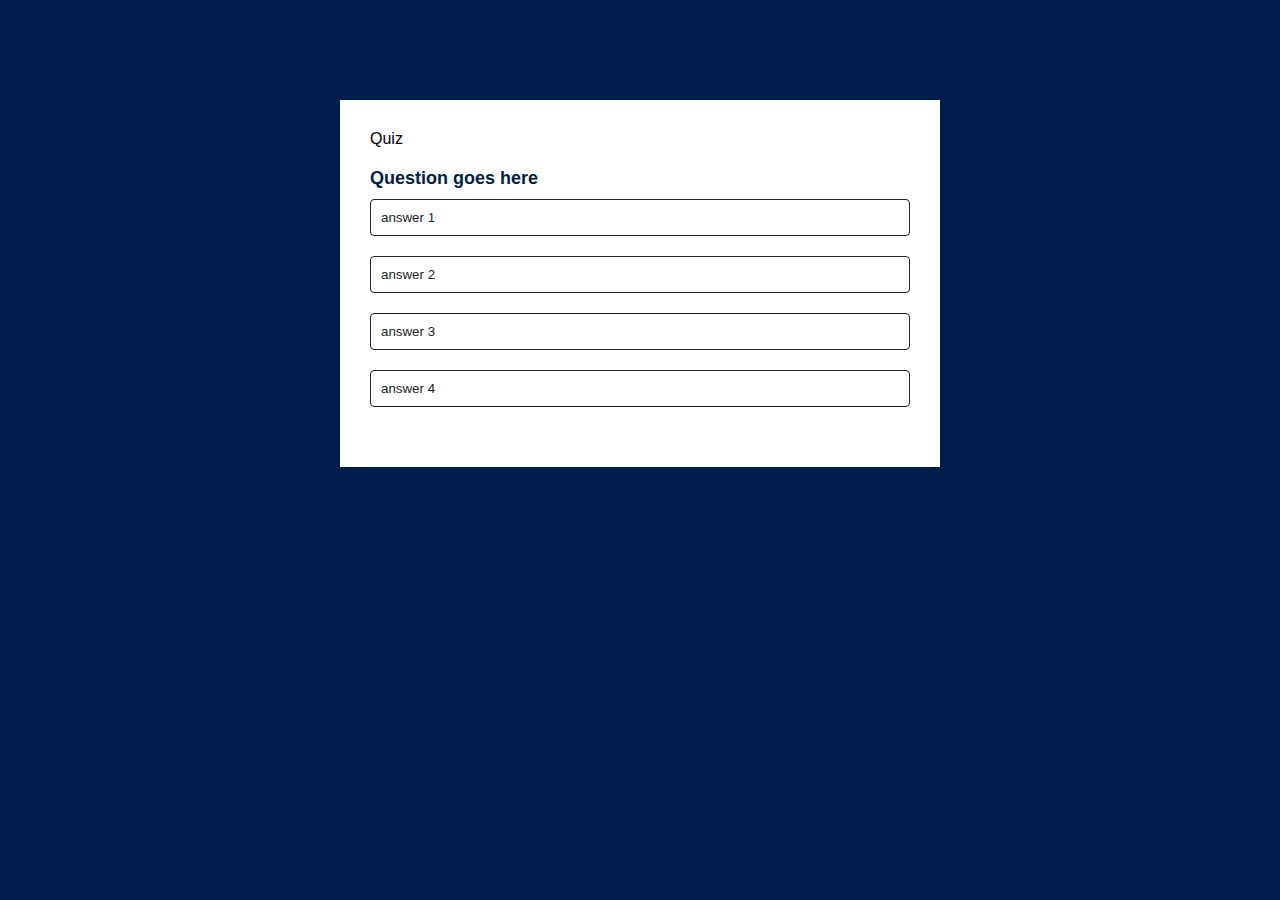
<file: HTML QUIZ/index.html>
<!DOCTYPE html>
<html lang="en">
<head>
    <meta charset="UTFF-8">
    <meta name="viewport" content="widith=device-width, initial-scale=1.0">
    <title>Quiz</title>
    <link rel="stylesheet" href="style.css"/>
</head>
<body>
   <div class="app"
     <h1>Quiz</h1>
    <div class="quiz">
        <h2 id="question">Question goes here</h2>
        <div id="answer-buttons">
            <button class="btn">answer 1</button>
            <button class="btn">answer 2</button>
            <button class="btn">answer 3</button>
            <button class="btn">answer 4</button>
        </div>
        <button id="next-btn">Next</button>
    </div>
    <script src="script.js"></script>
   </div>
</body>


</html>
</file>
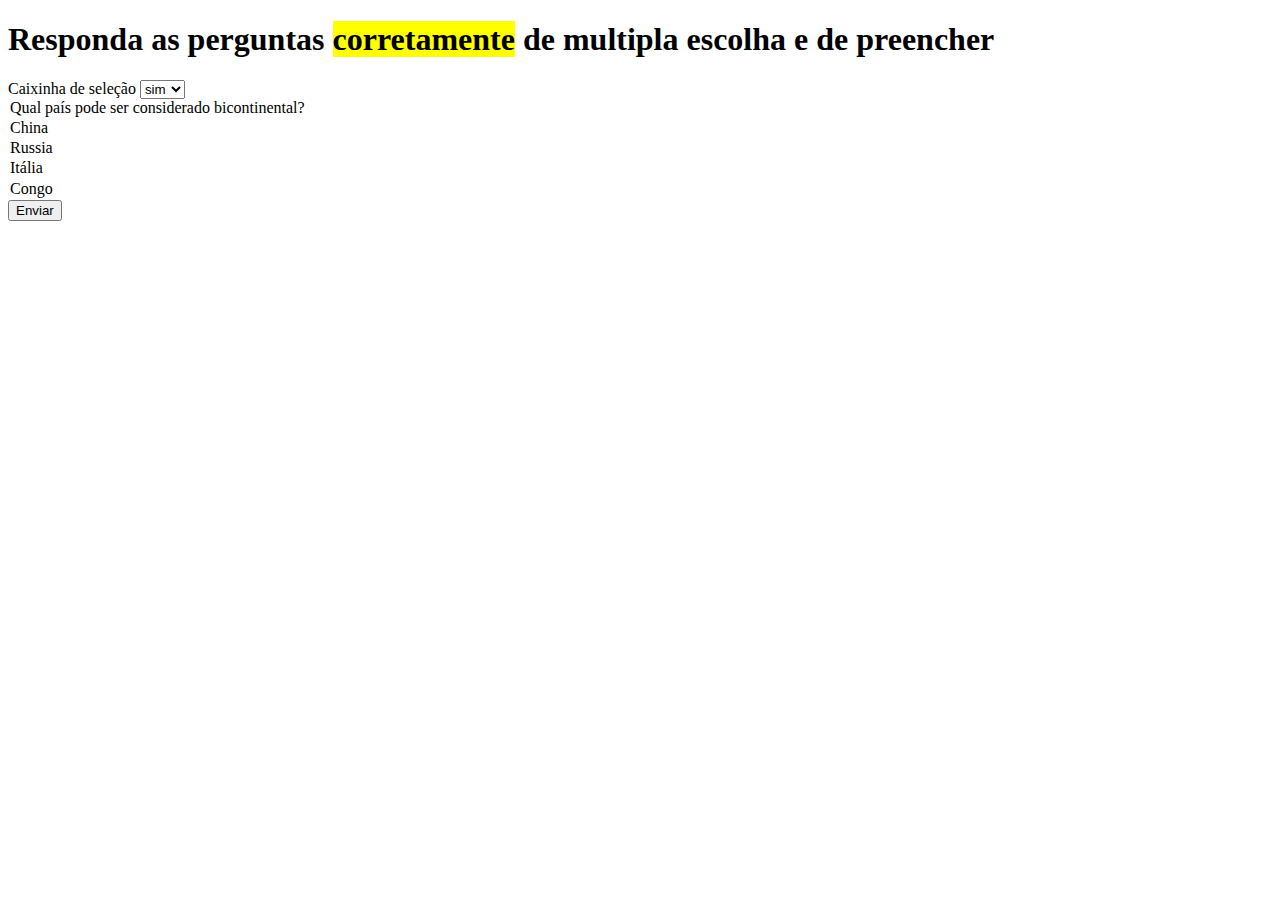
<file: HTML VSCODE/index.html>
<!DOCTYPE html> 
 <head> 
  <title>Perguntas e Respostas</title>
  <meta name="description" content="Teste seus conhecimentos">
  <meta name="author" content="Thiago Esmago">
 </header>
   <body>
  
<h1>Responda as perguntas <mark>corretamente</mark> de multipla escolha e de preencher</h1>

<label>Caixinha de seleção</a>
   <select name="seleção">
    <option value="sim">sim</option>
    <option value="não">não</option>

<form>
  <select name="País">
    <option value="">Qual país pode ser considerado bicontinental?</option>
    <option value="China">China</option>
    <option value="Russia">Russia</option>
    <option value="Itália">Itália</option>
    <option value="Congo">Congo</option>
  </select>
  <button type="submit">Enviar</button>
</form>

   </body>
</file>
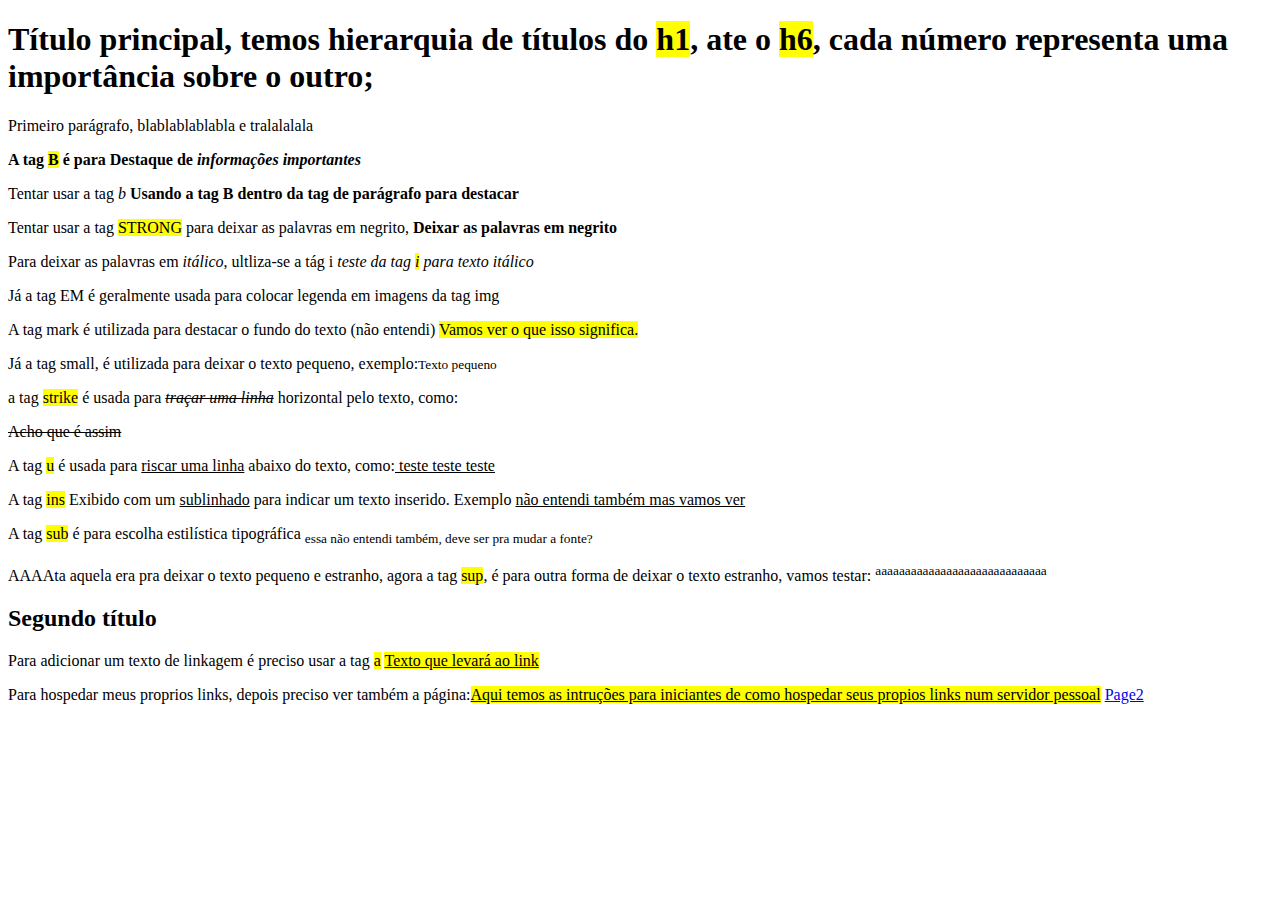
<file: HTML/index.html>
<!DOCTYPE html> 
 <head> 
  <title> Título da página </title>
  <meta charset="UTF-8">
  <meta name="description" content="Descrição da página. Contendo, normalmente, até duas frases>
  <meta name="author" content="Thiago Esmago">
 </header>
   <body>
     <h1>Título principal, temos hierarquia de títulos do <mark>h1</mark>, ate o <mark>h6</mark>, cada número representa uma importância sobre o outro;</h1>
       <P>Primeiro parágrafo, blablablablabla e tralalalala</P>
       <b>A tag <mark>B</mark> é para Destaque de <i>informações importantes</i></b>
       <p>Tentar usar a tag <i>b</i> <b>Usando a tag B dentro da tag de parágrafo para destacar</b></p>
       <p>Tentar usar a tag <mark>STRONG</mark> para deixar as palavras em negrito, <strong>Deixar as palavras em negrito</strong></p>
       <p>Para deixar as palavras em <i>itálico</i>, ultliza-se a tág i <i>
       teste da tag <mark>i</mark> para texto itálico</i></p>
       <p>Já a tag EM é geralmente usada para colocar legenda em imagens da tag img</p>
       <p>A tag mark é utilizada para destacar o fundo do texto (não entendi) <mark>Vamos ver o que isso significa.</mark></p>
       <p>Já a tag small, é utilizada para deixar o texto pequeno, exemplo:<small>Texto pequeno</small></p>
       <p>a tag <mark>strike</mark> é usada para <strike><i>traçar uma linha</i></strike> horizontal pelo texto, como:</p>
       <strike>Acho que é assim</strike>
       <p>A tag <mark>u</mark> é usada para <u>riscar uma linha</u> abaixo do texto, como:<u> teste teste teste</u></p>
       <p>A tag <mark>ins</mark> Exibido com um <ins>sublinhado</ins> para indicar um texto inserido. Exemplo <ins>não entendi também mas vamos ver</ins></p>
       <p>A tag <mark>sub</mark> é para escolha estilística tipográfica <sub> essa não entendi também, deve ser pra mudar a fonte?</sub></p>
       <p>AAAAta aquela era pra deixar o texto pequeno e estranho, agora a tag <mark>sup</mark>, é para outra forma de deixar o texto estranho, vamos testar: <sup>aaaaaaaaaaaaaaaaaaaaaaaaaaaaa</sup></p>
        <h2>Segundo título</h2>
        <p>Para adicionar um texto de linkagem é preciso usar a tag <mark> a</mark>
        <a href="https://palavradodia.com/2013/09/02/qualquer-ou-quaisquer/"><mark>Texto que levará ao link</mark></a>
        <p>Para hospedar meus proprios links, depois preciso ver também a página:<a href="https://html.com/web-hosting/"><mark>Aqui temos as intruções para iniciantes de como hospedar seus propios links num servidor pessoal</mark></a>
        	<a href="page2.html" target="_self">Page2</a>

   </body>

      </body>
</file>
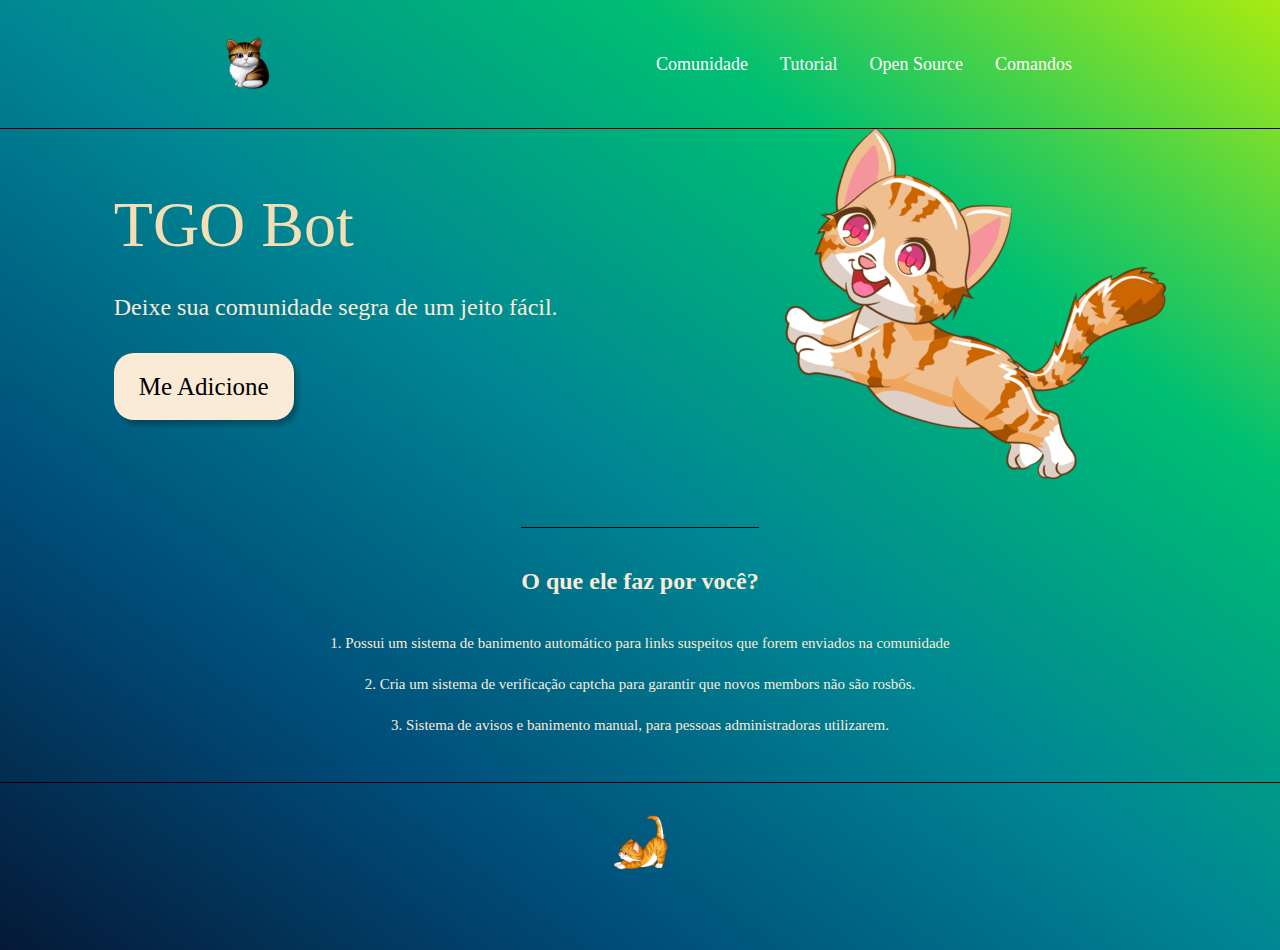
<file: Landing page/index.html>
<!DOCTYPE html>
<html lang="pt-BR">
<head>
    <meta charset="UTF-8">
    <meta name="viewport" content="width=device-width, initial-scale=1.0">
    <title>Tgo bot - Landing Page</title>
    <meta name="description" content="Bot para modera e deixara a sua comunidade mais organizada">
    <link rel="stylesheet" type="text/css" href="style.css"
</head>
<body>
   <header class="cabecalho">
        <img classh="cabecalho-imagem" src="Logo.png" alt="Logo" width="80" height="80">
        <nav class="cabecalho-menu">
            <a class="cabecalho-menu-item" href="https://www.youtube.com/watch?v=GfTyG3A4klg">Comunidade</a>
            <a class="cabecalho-menu-item" href="https://www.youtube.com/watch?v=XhflnGpsvsQ">Tutorial</a>
            <a class="cabecalho-menu-item" href="https://www.youtube.com/watch?v=l3JnAtROUMw&pp=ygUUZGFkZSBjb3VudHkgZHJlYW1pbmc%3D">Open Source</a>
            <a class="cabecalho-menu-item" href="https://i.pinimg.com/736x/6b/e1/35/6be135353abfddf4e20f6f20465f0677.jpg">Comandos</a>
        </nav>
   </header>

    <main class="conteudo">

              <section class="conteudo-principal">
                        <div class="conteudo-principal-escrito">
                            <h1 class="conteudo-principal-escrito-titulo">TGO Bot</h1>
                            <h2 class="conteudo-principal-escrito-subtitulo">Deixe sua comunidade segra de um jeito fácil.</h2>
                            <button class="conteudo-principal-escrito-botao">Me Adicione</button>
                        </div>
                        <img classh="conteudo-principal-imagem" src="TGO.BOT.png" alt="Imagen TGO BOT">
              </section> 
                    
              <section class="conteudo-secundario">
                    <h3 class="conteudo-secundario-titulo"><strong>O que ele faz por você?</strong></h3>
                    <p class="conteudo-secundario-paragrafo">1. Possui um <strong>sistema de banimento</strong> automático para links suspeitos que forem enviados na comunidade</p>
                    <p class="conteudo-secundario-paragrafo">2. Cria um sistema de <strong>verificação captcha</strong> para garantir que novos membors não são rosbôs.</p>
                    <p class="conteudo-secundario-paragrafo">3. Sistema de avisos e <strong>banimento manual</strong>, para pessoas administradoras utilizarem.</p>
              </section>
    </main>

    <footer class="rodape">
        <img class="rodape-imagem" src="footer.png" alt="footer"> 
    </footer>
</body>
</html>
</file>
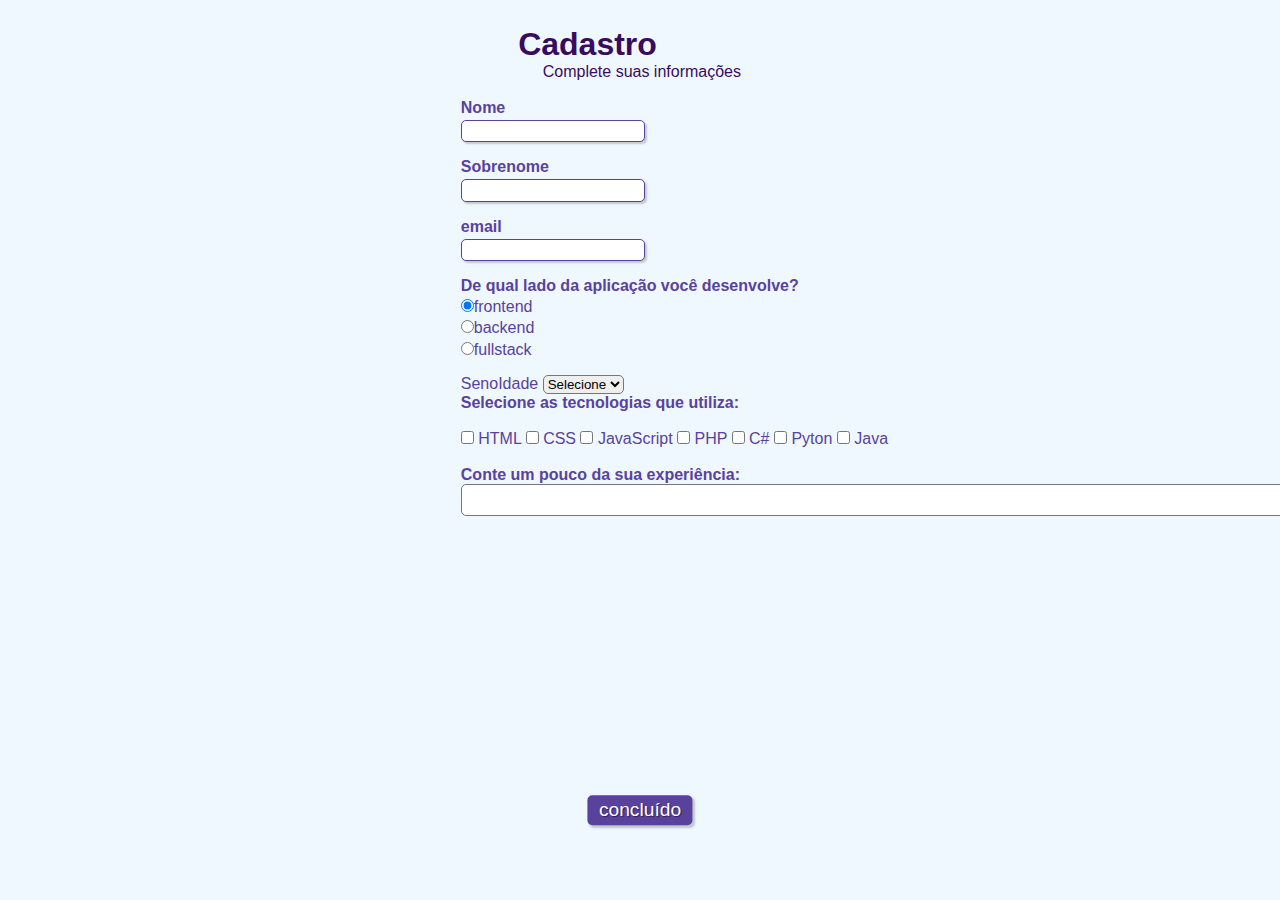
<file: FOrmulário HTML CSS/formulario.html>
<!DOCTYPE html>
<html lang="en">
<head>
    <meta charset="UTF-8">
    <meta name="viewport" content="width=device-width, initial-scale=1.0">
    <link rel="stylesheet" type="text/css" href="formulario.css" media="screen">
    <title>Cadatro</title>
</head>
<body>
    
    <div>
        <h1 id="titulo">Cadastro</h1>
            <p id="subtitulo">Complete suas informações</p>
            <br>

    <form>
        <fieldset class="group">
            <div class="campo">
                <label for="nome"><strong>Nome</strong></label>
                <input type="text" name="nome" id="nome" required>
            </div>
            
            <div class="campo">
                <label for="sobrenome"><strong>Sobrenome</strong></label>
                <input type="text" name="sobrenome" id="sobrenome" required>
            </div>

            <div class="campo">
                <label for="email"><strong>email</strong></label>
                <input type="email" name="email" id="email" required>
            </div>
        </fieldset>
    </form>        
    </div>

    <div class="campo">
        <label><strong>De qual lado da aplicação você desenvolve?</strong></label>
        <label>
            <input type="radio" name="devweb" value="frontend"checked>frontend
        </label>
        <label>
            <input type="radio" name="devweb" value="backend">backend
        </label>
        <label>
            <input type="radio" name="devweb" value="fullstack">fullstack
        </label>    
    </div>
    <div>
        <label for="senioridade">SenoIdade</label>
        <select id="senioridade">
            <option selected disabled value="">Selecione</option>
                <option>Junior</option>
                <option>Pleno</option>
                <option>Senior</option>
        </select>
    </div>
    
    <fieldset class="group">
        <div>
            <label><strong>Selecione as tecnologias que utiliza:</strong></label><br><br>
            <input type="checkbox" id="tecnologia1" name='tecnologia1' value="HTML">
            <label for="tecnologia1">HTML</label>
            <input type="checkbox" id="tecnologia2" name="tecnologia2" value="CSS">
            <label for="tecnologia2">CSS</label>
            <input type="checkbox" id="tecnologia3" name="tecnologia3" value="Javascript">
            <label for="tecnologia3">JavaScript</label>
            <input type="checkbox" id="tecnologia4" name="tecnologi4" value="PHP">
            <label for="tecnologia4">PHP</label>
            <input type="checkbox" id="tecnoliga5" name="tecnologia5" value="C#">
            <label for="tecnologia5">C#</label>
            <input type="checkbox" id="tecnoliga6" name="tecnologia6" value="Pyton">
            <label for="tecnologia6">Pyton</label>
            <input type="checkbox" id="tecnologia7" name="tecnologia6" value="Java">
            <label for="tecnologia7">Java</label>
        </div>
    </fieldset>
    
    <div>
        <br>
        <label><strong>Conte um pouco da sua experiência:</strong></label>
        <textarea row="6" style="width: 25cm;" id="experiencia" name="experiencia"></textarea>
    </div>

    <button class="botao" type="submit">concluído</button>

</html>
</file>
<file: HTML QUIZ/style.css>
*{
 margin: 0;
 padding: 0;
font-family: "poppins", sans-serif;
box-sizing: border-box;
 }
 body{
    background: #001e4d;
 }
 .app {
    background: #fff;
    width: 90%;
    max-width: 600px;
    margin: 100px auto 0;
    padding: 30px;
 }

 .app h1 {
    font-weight: 25px;
    color: #001e4d;
    font-weight: 600;
    border-bottom: 1px solid #333;
    padding-bottom: 30px;
 }
 .quiz { 
    padding: 20px 0;
 }

 .quiz h2 {
    font-size: 18px;
    color:#001e4d;
    font-weight: 600;
 }

.btn {
    background: #fff;
    color: #222;
    font-weight: 500;
    width: 100%;
    border: 1px solid #222;
    padding: 10px;
    margin: 10px 0;
    text-align: left;
    border-radius: 4px;
    cursor: pointer;
    transition: all 0.3s;
}
.btn:hover:not([disabled]) {
    background: #222;
    color: #fff;
}
.btn:disabled {
    cursor: no-drop;
}
#next-btn {
    background: #001e4d;
    color: #fff;
    font-weight: 500;
    width: 150px;
    border: 0;
    padding: 10px;
    margin: 20px auto 0;
    cursor: pointer;
    display: none;
}
.correct {
background: #9aeabc;

}
.incorrect {
background: #ff9393;
}
</file>
<file: Landing page/style.css>
@import url('https://fonts.googleapis.com/css2?family=Bitcount+Single:wght@100..900&family=Bungee&display=swap');

* {
 margin: 0;
 padding: 0;
 box-sizing: border-box;
 text-decoration: none;
}

body {
    font-size: 100%;
    background-image: linear-gradient(to right top, #051937, #004d7a, #008793, #00bf72, #a8eb12);
}

.cabecalho {
    display: flex;
    flex-direction: row;
    align-items: center;
    justify-content: space-around;
    padding: 24px;
}

.cabecalho-imagem{
    height: 72px;
}

.cabecalho-menu {
    display: flex;
    gap: 32px;
}

.cabecalho-menu-item {
     font-family: "DM Serif Display", serif;
     color: white;
     font-weight: 400;
     font-size: 18px;
}

.conteudo {
    border-top: 0.4px solid black;
    margin-bottom: 48px;
}

.conteudo-principal{
    display: flex;
    flex-direction: row;
    align-items: center;
    justify-content: space-around;
}

.conteudo-principal-escrito{
    display: flex;
    flex-direction: column;
    gap: 32px;
}

.conteudo-principal-escrito-titulo{
     font-family: "DM Serif Display", serif;
     font-weight: 400;
     font-size: 64px;
     color: wheat;
}

.conteudo-principal-escrito-subtitulo{
    font-family: "DM Serif Display", serif;
    font-weight: 400;
    font-size: 24px;
    color: antiquewhite;
}

.conteudo-principal-escrito-botao{
    background-color: antiquewhite;
    width: 180px;
    height: 67px;
    border-radius: 20px;
    border: none;
    box-shadow: 4px 5px 4px rgba(0, 0, 0, 0.25);
    font-family: "DM Serif Display", serif;
    font-weight: 400;
    font-size: 25px;
    color: black;
}

.conteudo-principal-escrito-botao:hover{
    background-color: rgba(235, 214, 195, 053);
}

.conteudo-principal-imagem{
    height: 430px;
}

.conteudo-secundario{
    display: flex;
    align-items: center;
    flex-direction: column;
    gap: 24px;
    margin-top: 48px;
}

.conteudo-secundario-titulo{
    border-top: 0.4px solid black;
    padding-top: 40px;
}

.conteudo-secundario-titulo{
    font-family: "DM Serif Display", serif;
    font-weight: 400;
    font-size: 24px;
    color: antiquewhite;
    margin-bottom: 16px;
}

.conteudo-secundario-paragrafo{
    font-family: "DM Serif Display", serif;
    font-weight: 300;
    font-size: 15px;
    color: antiquewhite;
}

.rodape{
    padding: 32px;
    border-top: 0.4px solid black;
    margin-bottom: 48px;
}

.rodape-imagem{
    height: 55px;
    display: block;
    margin: auto;
}
</file>
<file: FOrmulário HTML CSS/formulario.css>
*{
    margin:0;
    padding:0;
}

#titulo{
    font-family: sans-serif;
    color: #380B61;
    margin-left: 7%;

}

#subtitulo{
   font-family: sans-serif;
   color: #380B61;
   margin-left: 10%;
}

fieldset{
    border: 0;
}

body{
    background-color: #f0f8ff;
    font-family: sans-serif;
    font-size: 1em;
    color: #59429D;
    margin-left: 36%;
    margin-top: 2%;
    justify-content: center;
}

input, select, textarea, button{
    border-radius: 5px;
}

.campo{
    margin-bottom: 1em;
}

.campo label{
    margin-bottom: 0.2em;
    color: #59429d;
    display: block;

}

fieldset.grupo .campo{
    float: left;
    margin-right: 1em;
    
}

.campo input[type="text"], .campo input[type="email"], .campo select, .campo textarea {
    padding: 0.2em;
    border: 1px solid #59429d;
    box-shadow: 2px 2px 2px rgba(0,0,0,0.2);
    display: block;
}

.campo select option{
    padding-right: 1em;
}

.campo input:focus, .campo select:focus, .campo textarea:focus {
    background: #e0e0f8;
}

.botao{
    font-size: 1.2em;
    background: #59429d;
    border: 0;
    margin-bottom: 1em;
    color: #ffffff;
    padding: 0.2em 0.6em;
    box-shadow: 2px 2px 2px rgba(0,0,0,0.2);
    text-shadow: 1px 1px 1px rgba(0,0,0,0.5);
    position: absolute;
    top: 90%;
    left: 50%;
    margin-right: -50%;
    transform: translate(-50%, -50%);
}

.botao:hover{
    background: #ccbbff;
    box-shadow: inset 2px 2px 2px rgba(0,0,0,0.2);
    text-shadow: none;
}

#check {
    display: inline-block;
}
</file>
